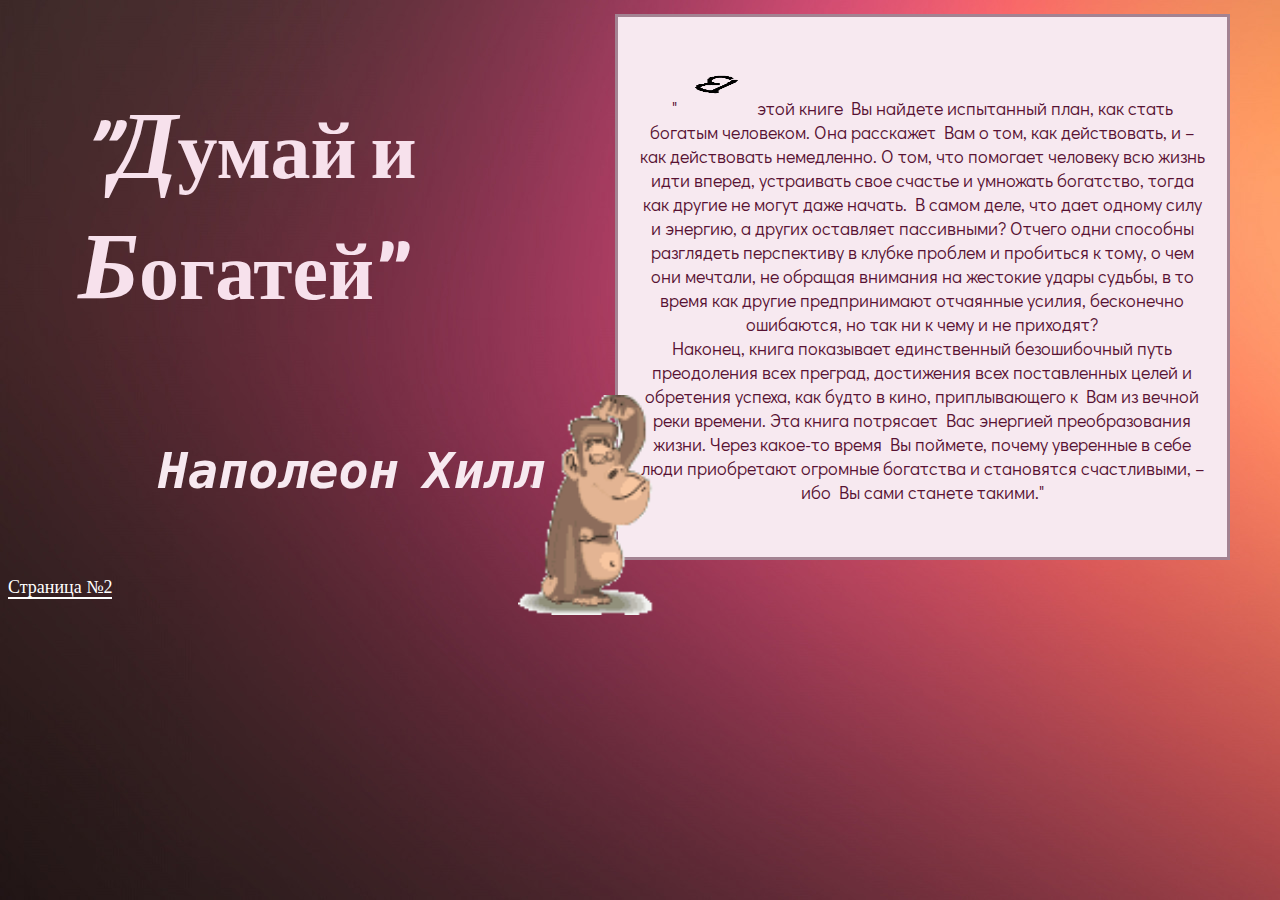
<file: index.html>
<!DOCTYPE html>
<html>
<head>
    <meta charset="UTF-8">
   <link href="https://fonts.googleapis.com/css2?family=Chilanka&family=Sansita+Swashed:wght@500&display=swap" rel="stylesheet">
   <link href="https://fonts.googleapis.com/css2?family=Inconsolata:wght@300&display=swap" rel="stylesheet">
   <link href="https://fonts.googleapis.com/css2?family=Didact+Gothic&display=swap" rel="stylesheet">
    <link rel="stylesheet" href="assets/style1.css">
    <title>"Думай и богатей"</title>
</head>

<body>
    <div class="left">
        <h1 class="book"><i>"<big><b>Д</b></big></i>умай и <br><i><big><b>Б</b></big></i>огатей"</h1>
         
        <h6 class="author"><i>Наполеон Хилл</i></h6>
        <img src ="assets/img/dumai.gif" class="gif" WIDTH="140" HEIGHT="220" ALT="" BORDER="0" ALLIGN= "left">
    </div>   
    
    <div class="right">
        <p class="cont">
            "<img src ="assets/img/b.gif" WIDTH="80" HEIGHT="60" ALT="" BORDER="0" ALLIGN= "left">этой книге Вы найдете испытанный план, как стать богатым человеком. Она расскажет Вам о том, как действовать, и – как действовать немедленно. О том, что помогает человеку всю жизнь идти вперед, устраивать свое счастье и умножать богатство, тогда как другие не могут даже начать. В самом деле, что дает одному силу и энергию, а других оставляет пассивными? Отчего одни способны разглядеть перспективу в клубке проблем и пробиться к тому, о чем они мечтали, не обращая внимания на жестокие удары судьбы, в то время как другие предпринимают отчаянные усилия, бесконечно ошибаются, но так ни к чему и не приходят?<br>
            
            Наконец, книга показывает единственный безошибочный путь преодоления всех преград, достижения всех поставленных целей и обретения успеха, как будто в кино, приплывающего к Вам из вечной реки времени. Эта книга потрясает Вас энергией преобразования жизни. Через какое-то время Вы поймете, почему уверенные в себе люди приобретают огромные богатства и становятся счастливыми, – ибо Вы сами станете такими."
        </p>
    </div>
    
    
        <a href="index2.html" class="page2">Страница №2</a>
    
</body>
</file>
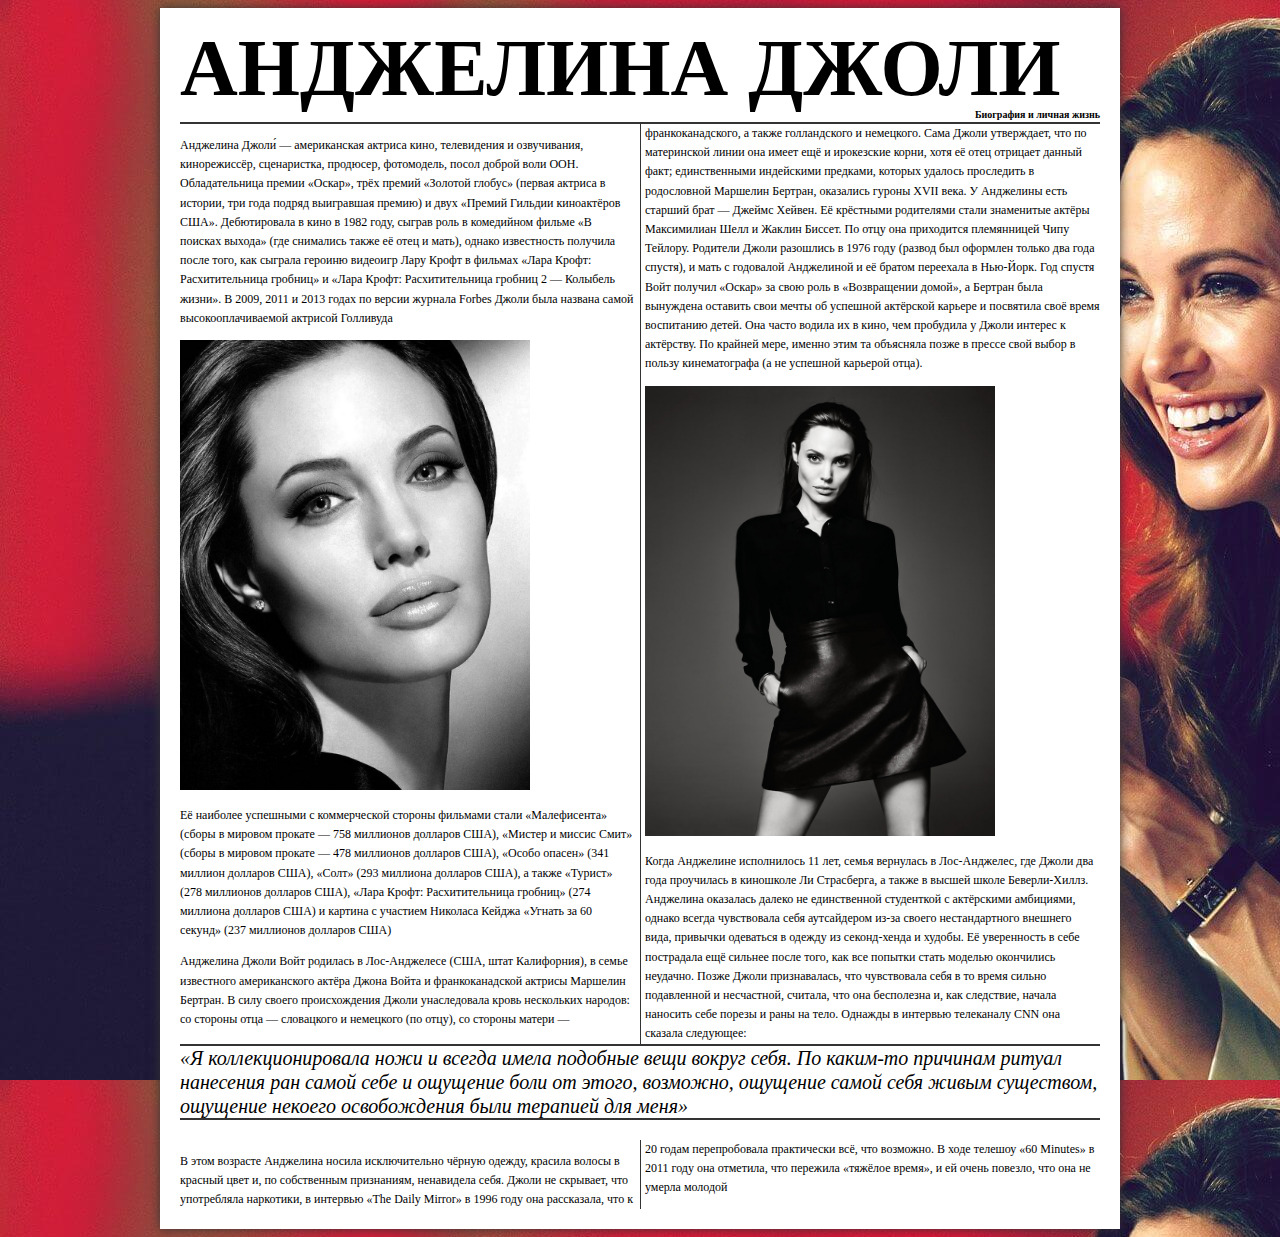
<file: index2.html>
<!DOCTYPE html>
<html>
<head>
    <meta charset="UTF-8">
    <link rel="stylesheet" href="assets/style2.css">
    <title>Анджелина Джоли</title>
</head>

<body>
    <article>
<header><h1>Анджелина Джоли</h1>
<h4>Биография и личная жизнь</h4>
</header>
<p>Анджелина Джоли́ — американская актриса кино, телевидения и озвучивания, кинорежиссёр, сценаристка, продюсер, фотомодель, посол доброй воли ООН.

Обладательница премии «Оскар», трёх премий «Золотой глобус» (первая актриса в истории, три года подряд выигравшая премию) и двух «Премий Гильдии киноактёров США».
Дебютировала в кино в 1982 году, сыграв роль в комедийном фильме «В поисках выхода» (где снимались также её отец и мать), однако известность получила после того, как сыграла героиню видеоигр Лару Крофт в фильмах «Лара Крофт: Расхитительница гробниц» и «Лара Крофт: Расхитительница гробниц 2 — Колыбель жизни».

В 2009, 2011 и 2013 годах по версии журнала Forbes Джоли была названа самой высокооплачиваемой актрисой Голливуда</p>
<img src="assets/img/dzoli1.jpg" width="350px" height="450px">
<p>Её наиболее успешными с коммерческой стороны фильмами стали «Малефисента» (сборы в мировом прокате — 758 миллионов долларов США), «Мистер и миссис Смит» (сборы в мировом прокате — 478 миллионов долларов США), «Особо опасен» (341 миллион долларов США), «Солт» (293 миллиона долларов США), а также «Турист» (278 миллионов долларов США), «Лара Крофт: Расхитительница гробниц» (274 миллиона долларов США) и картина с участием Николаса Кейджа «Угнать за 60 секунд» (237 миллионов долларов США)</p>
<p>Анджелина Джоли Войт родилась в Лос-Анджелесе (США, штат Калифорния), в семье известного американского актёра Джона Войта и франкоканадской актрисы Маршелин Бертран.

В силу своего происхождения Джоли унаследовала кровь нескольких народов: со стороны отца — словацкого и немецкого (по отцу), со стороны матери — франкоканадского, а также голландского и немецкого. Сама Джоли утверждает, что по материнской линии она имеет ещё и ирокезские корни, хотя её отец отрицает данный факт; единственными индейскими предками, которых удалось проследить в родословной Маршелин Бертран, оказались гуроны XVII века.

У Анджелины есть старший брат — Джеймс Хейвен. Её крёстными родителями стали знаменитые актёры Максимилиан Шелл и Жаклин Биссет. По отцу она приходится племянницей Чипу Тейлору.
Родители Джоли разошлись в 1976 году (развод был оформлен только два года спустя), и мать с годовалой Анджелиной и её братом переехала в Нью-Йорк. Год спустя Войт получил «Оскар» за свою роль в «Возвращении домой», а Бертран была вынуждена оставить свои мечты об успешной актёрской карьере и посвятила своё время воспитанию детей. Она часто водила их в кино, чем пробудила у Джоли интерес к актёрству. По крайней мере, именно этим та объясняла позже в прессе свой выбор в пользу кинематографа (а не успешной карьерой отца).</p>
<img src="assets/img/dzoli2.jpg" width="350px" height="450px">
<p>Когда Анджелине исполнилось 11 лет, семья вернулась в Лос-Анджелес, где Джоли два года проучилась в киношколе Ли Страсберга, а также в высшей школе Беверли-Хиллз. Анджелина оказалась далеко не единственной студенткой с актёрскими амбициями, однако всегда чувствовала себя аутсайдером из-за своего нестандартного внешнего вида, привычки одеваться в одежду из секонд-хенда и худобы. Её уверенность в себе пострадала ещё сильнее после того, как все попытки стать моделью окончились неудачно. Позже Джоли признавалась, что чувствовала себя в то время сильно подавленной и несчастной, считала, что она бесполезна и, как следствие, начала наносить себе порезы и раны на тело. Однажды в интервью телеканалу CNN она сказала следующее: </p>
<aside>«Я коллекционировала ножи и всегда имела подобные вещи вокруг себя. По каким-то причинам ритуал нанесения ран самой себе и ощущение боли от этого, возможно, ощущение самой себя живым существом, ощущение некоего освобождения были терапией для меня»</aside>
<p>В этом возрасте Анджелина носила исключительно чёрную одежду, красила волосы в красный цвет и, по собственным признаниям, ненавидела себя. Джоли не скрывает, что употребляла наркотики, в интервью «The Daily Mirror» в 1996 году она рассказала, что к 20 годам перепробовала практически всё, что возможно. В ходе телешоу «60 Minutes» в 2011 году она отметила, что пережила «тяжёлое время», и ей очень повезло, что она не умерла молодой</p>
</article>
</body>
</html>
</file>
<file: assets/style1.css>
body{
    color: #3d0a23;
    background-image: url(img/fon3.jpg);
    font-size: 36px;
}

.book{
    font-family: 'Sansita Swashed', cursive;
    margin-left: 70px;
    margin-top: 80px;
    margin-bottom: 120px;
    font-size: 80px;
    text-align: left;
    color: #f7e1ec;
}

.author{
    font-family: 'Inconsolata', monospace;
    margin-left: 150px;
    font-size: 50px;
    text-align: left;
    color: #f7e9f0;
    margin-bottom: -105px;
}

.right{
    background-color: #f7e9f0;
    border: 3px solid #a38392;
    text-align: center;
    font-size: 18px;
    width: 45%;
    height: 500px;
    color: #000;
    margin-left: 48%;
    margin-top: -610px;
    padding: 20px;
}

.cont{
    text-align: center;
    color: #571233;
    font-family: 'Didact Gothic', sans-serif;
}

.page2{
    font-size: 18px;
    text-decoration: none;
    color: #fff;
    border-bottom: 2px solid #fff;
    width: 12px;
}

.gif{
    margin-left: 510px;
}
</file>
<file: assets/style2.css>
body{
	background-image: url(img/fond.jpg);
	font-family:Georgia, "Times New Roman", Times, serif;
	font-size:62.5%;
	line-height:1.4em;
}
article{
	position:relative;
	margin:auto;
	width:920px;
	padding:20px;
	background:white;
	box-shadow:0px 0px 10px #333;
    -webkit-column-count:2;
	-moz-column-count:2;
	-ms-column-count:2;
	-o-column-count:2;
	column-count:2;
	-webkit-column-gap:1em;
	-moz-column-gap:1em;
	-o-column-gap:1em;
	-ms-column-gap:1em;
	column-gap:1em;
    -webkit-column-rule: 1px solid #333;
	-moz-column-rule: 1px solid #333;
	-o-column-rule: 1px solid #333;
	-ms-column-rule: 1px solid #333;
	column-rule: 1px solid #333;
}
article p{
	font-size:1.2em;
	line-height:1.6em;
}

article header{
	position:relative;
	display:block;
	-webkit-column-span:all;
	-moz-column-span:all;
	-o-column-span:all;
	-ms-column-span:all;
	 column-span:all;
	border-bottom:2px solid #333;

}
article header h1{
	font-size:8em;
	line-height:1em;
	font-weight:bold;
	text-transform:uppercase;
	margin:0;
	padding:0;
}
article header h4{
	text-align:right;
	padding:0;
	margin:0;
}

article aside{
	position:relative;
	display:block;
	font-size:2em;
	line-height:1.2em;
	font-style:italic;
	-webkit-column-span:all;
	-moz-column-span:all;
	-o-column-span:all;
	-ms-column-span:all;
	 column-span:all;
	 border-top:2px solid #333;
	 border-bottom:2px solid #333;
	 margin-bottom:20px;
}
</file>
